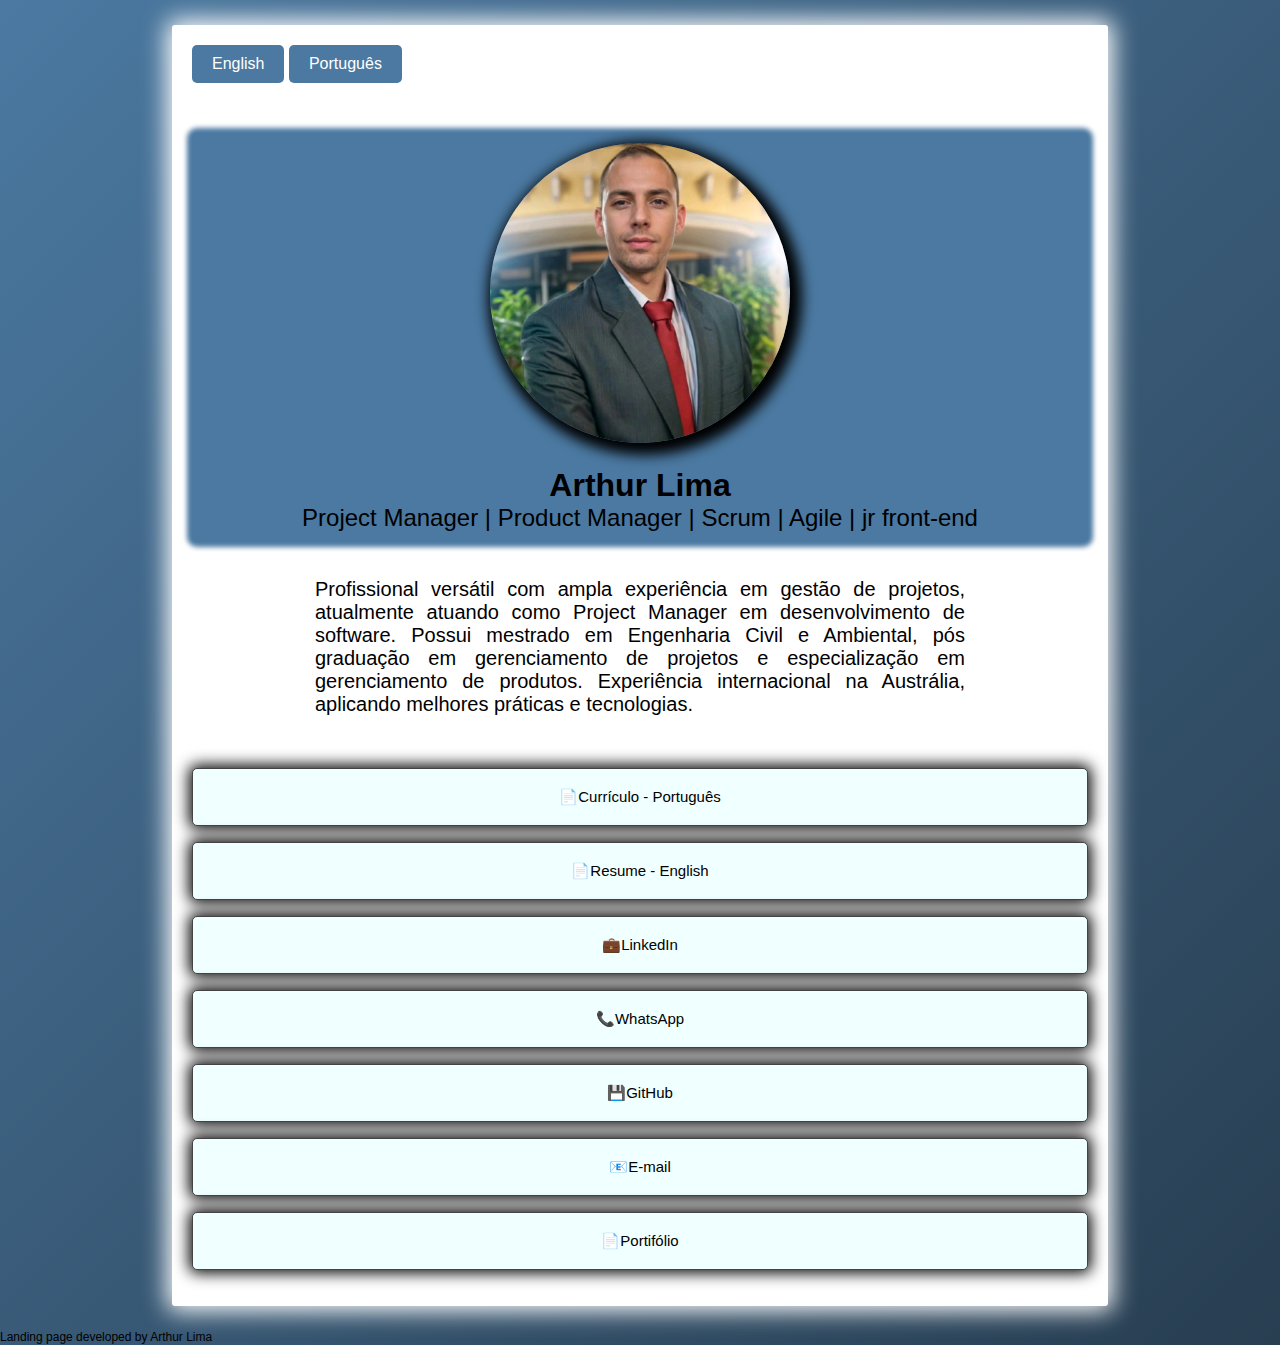
<file: index.html>
<!DOCTYPE html>
<html lang="en">

<head>
    <meta charset="UTF-8">
    <meta name="viewport" content="width=device-width, initial-scale=1.0">
    <title>Arthur Lima - Project Manager</title>

    <!-- SEO Meta Tags -->
    <meta name="description" content="Perfil profissional de Arthur Lima, Project Manager com ampla experiência em gestão de projetos de TI.">
    <meta name="keywords" content="Project Manager, Gestão de Projetos, Tecnologia da Informação, Arthur Lima">
    <meta name="robots" content="index, follow">
    <meta property="og:title" content="Arthur Lima - Project Manager">
    <meta property="og:description" content="Project Manager com experiência internacional e visão estratégica.">
    <meta property="og:image" content="https://artciclo.github.io/meuperfil/images/avatar.jpeg">
    <meta property="og:image:alt" content="Foto de perfil do Arthur Lima">
    <meta property="og:url" content="https://artciclo.github.io/meuperfil/">
    <link rel="icon" href="images/favicon.ico" type="image/x-icon">

    <!-- CSS -->
    <link rel="stylesheet" href="styles/style.css">
    <link rel="stylesheet" href="styles/normalize.css">
</head>

<body>
    <div class="container">
        <!-- Troca de Idioma -->
        <div class="language-switch">
            <button onclick="changeLanguage('en')">English</button>
            <button onclick="changeLanguage('pt')">Português</button>
        </div>

        <!-- Perfil -->
        
        <div class="profile">
            <div class="profile__header">
                <img src="images/avatar.jpeg" alt="Arthur Lima" class="profile__image">
                <h1>Arthur Lima</h1>
                <h2>Project Manager | Product Manager | Scrum | Agile | jr front-end</h2>
            </div>

            <!-- Sobre Mim -->
            <div class="profile__about">
                <p id="about-text">
                    Profissional versátil com ampla experiência em gestão de projetos, atualmente atuando como Project Manager em desenvolvimento de software. Possui mestrado em Engenharia Civil e Ambiental, pós graduação em gerenciamento de projetos e especialização em gerenciamento de produtos. Experiência internacional na Austrália, aplicando melhores práticas e tecnologias.
                </p>
            </div>

            <!-- Links -->
            <div class="links">
                <ul>
                    <li><a href="files/PT Arthur Lima's CV.pdf" download><span class="emoji">&#x1F4C4;</span> Currículo - Português</a></li>
                    <li><a href="files/EN Arthur Lima's CV.pdf" download><span class="emoji">&#x1F4C4;</span> Resume - English</a></li>
                    <li><a href="https://www.linkedin.com/in/artciclo/" target="_blank"><span class="emoji">&#128188;</span> LinkedIn</a></li>
                    <li><a href="https://whatsa.me/5519993294204" target="_blank"><span class="emoji">&#x1F4DE;</span> WhatsApp</a></li>
                    <li><a href="https://github.com/artciclo" target="_blank"><span class="emoji">&#x1F4BE;</span> GitHub</a></li>
                    <li><a href="mailto:artciclo@gmail.com"><span class="emoji">&#x1F4E7;</span> E-mail</a></li>
                    <li><a href="portifolio.html"><span class="emoji"> &#x1F4C4; </span> Portifólio</a></li>

                    <!--<li><a href=""><span class="emoji">&#x1F4E7;</span> Certificados</a></li>
                    <li><a href=""><span class="emoji">&#x1F4E7;</span> Portifólio </a></li>
                    -->
                </ul>
            </div>
        </div>
    </div>

    <!-- JavaScript para troca de idiomas -->
    <script>
        function changeLanguage(lang) {
            const aboutText = document.getElementById('about-text');
            if (lang === 'en') {
                aboutText.textContent = "Versatile professional with extensive experience in project management, currently working as a Project Manager in software development. Master's degree in Civil and Environmental Engineering, postgraduate degree in project management and specialization in product management. International experience in Australia, applying best practices and technologies.";
                 }

            else {
                aboutText.textContent = "Profissional versátil com ampla experiência em gestão de projetos, atualmente atuando como Project Manager em desenvolvimento de software. Possui mestrado em Engenharia Civil e Ambiental, pós graduação em gerenciamento de projetos e especialização em gerenciamento de produtos. Experiência internacional na Austrália, aplicando melhores práticas e tecnologias.";
            }
        }
    </script>
    <div class="footer"><footer>Landing page developed by Arthur Lima</footer>
    </div>
    </body>

</html>
</file>
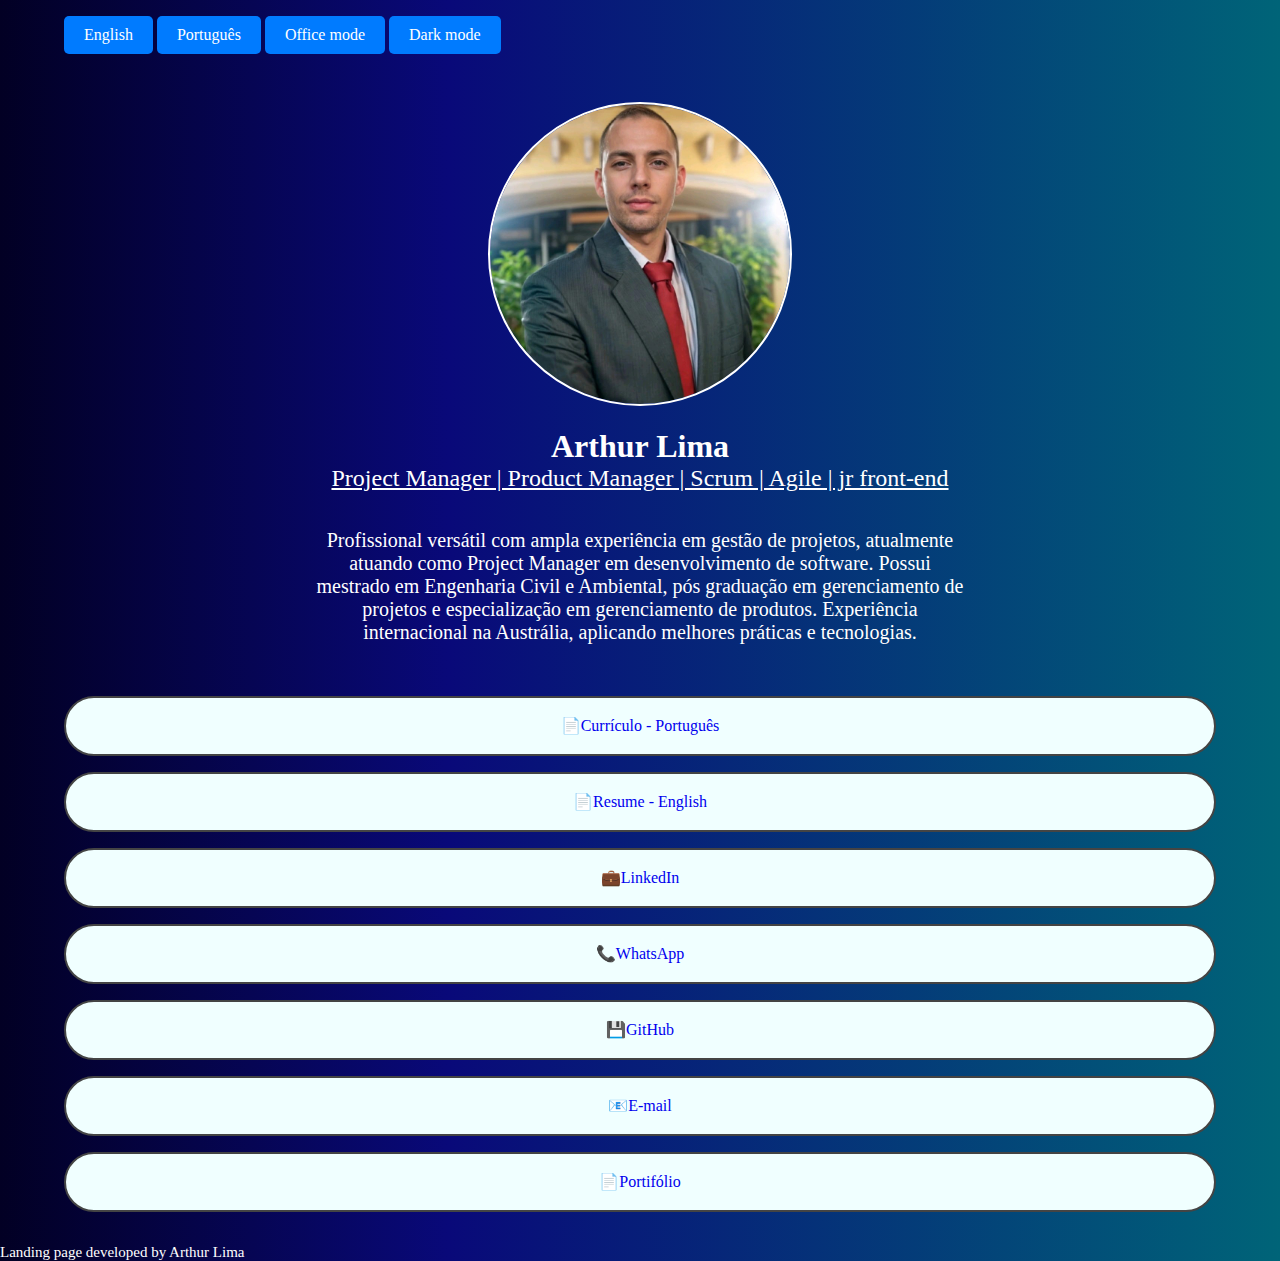
<file: index2.html>
<!--SUMMER MODE-->
<!DOCTYPE html>
<html lang="en">
  <head>
    <meta charset="UTF-8" />
    <meta name="viewport" content="width=device-width, initial-scale=1.0" />
    <title>Arthur Lima - Project Manager</title>

    <!-- SEO Meta Tags -->
    <meta
      name="description"
      content="Perfil profissional de Arthur Lima, Project Manager com ampla experiência em gestão de projetos de TI."
    />
    <meta
      name="keywords"
      content="Project Manager, Gestão de Projetos, Tecnologia da Informação, Arthur Lima"
    />
    <meta name="robots" content="index, follow" />
    <meta property="og:title" content="Arthur Lima - Project Manager" />
    <meta
      property="og:description"
      content="Project Manager com experiência internacional e visão estratégica."
    />
    <meta
      property="og:image"
      content="https://artciclo.github.io/meuperfil/images/avatar.jpeg"
    />
    <meta property="og:image:alt" content="Foto de perfil do Arthur Lima" />
    <meta property="og:url" content="https://artciclo.github.io/meuperfil/" />
    <link rel="icon" href="images/favicon.ico" type="image/x-icon" />

    <!-- CSS -->
    <link rel="stylesheet" href="styles/style2.css" />
    <link rel="stylesheet" href="styles/normalize.css" />
  </head>

  <body>
    <div class="container">
      <!-- Troca de Idioma -->
      <div class="language-switch">
        <button onclick="changeLanguage('en')">English</button>
        <button onclick="changeLanguage('pt')">Português</button>
        <button onclick="window.location.href= 'index.html'">
          Office mode
        </button>
        <button onclick="window.location.href= 'index3.html'">Dark mode</button>
      </div>

      <!-- Perfil -->

      <div class="profile">
        <div class="profile__header">
          <img
            src="images/avatar.jpeg"
            alt="Arthur Lima"
            class="profile__image"
          />
          <h1>Arthur Lima</h1>
          <h2>
            Project Manager | Product Manager | Scrum | Agile | jr front-end
          </h2>
        </div>

        <!-- Sobre Mim -->
        <div class="profile__about">
          <p id="about-text">
            Profissional versátil com ampla experiência em gestão de projetos,
            atualmente atuando como Project Manager em desenvolvimento de
            software. Possui mestrado em Engenharia Civil e Ambiental, pós
            graduação em gerenciamento de projetos e especialização em
            gerenciamento de produtos. Experiência internacional na Austrália,
            aplicando melhores práticas e tecnologias.
          </p>
        </div>

        <!-- Links -->
        <div class="links">
          <ul>
            <li>
              <a href="files/PT Arthur Lima's CV.pdf" download
                ><span class="emoji">&#x1F4C4;</span> Currículo - Português</a
              >
            </li>
            <li>
              <a href="files/EN Arthur Lima's CV.pdf" download
                ><span class="emoji">&#x1F4C4;</span> Resume - English</a
              >
            </li>
            <li>
              <a href="https://www.linkedin.com/in/artciclo/" target="_blank"
                ><span class="emoji">&#128188;</span> LinkedIn</a
              >
            </li>
            <li>
              <a href="https://whatsa.me/5519993294204" target="_blank"
                ><span class="emoji">&#x1F4DE;</span> WhatsApp</a
              >
            </li>
            <li>
              <a href="https://github.com/artciclo" target="_blank"
                ><span class="emoji">&#x1F4BE;</span> GitHub</a
              >
            </li>
            <li>
              <a href="mailto:artciclo@gmail.com"
                ><span class="emoji">&#x1F4E7;</span> E-mail</a
              >
            </li>
            <li>
              <a href="portifolio.html"
                ><span class="emoji"> &#x1F4C4; </span> Portifólio</a
              >
            </li>

            <!--<li><a href=""><span class="emoji">&#x1F4E7;</span> Certificados</a></li>
                    <li><a href=""><span class="emoji">&#x1F4E7;</span> Portifólio </a></li>
                    -->
          </ul>
        </div>
      </div>
    </div>

    <!-- JavaScript para troca de idiomas -->
    <script>
      function changeLanguage(lang) {
        const aboutText = document.getElementById("about-text");
        if (lang === "en") {
          aboutText.textContent =
            "Versatile professional with extensive experience in project management, currently working as a Project Manager in software development. Master's degree in Civil and Environmental Engineering, postgraduate degree in project management and specialization in product management. International experience in Australia, applying best practices and technologies.";
        } else {
          aboutText.textContent =
            "Profissional versátil com ampla experiência em gestão de projetos, atualmente atuando como Project Manager em desenvolvimento de software. Possui mestrado em Engenharia Civil e Ambiental, pós graduação em gerenciamento de projetos e especialização em gerenciamento de produtos. Experiência internacional na Austrália, aplicando melhores práticas e tecnologias.";
        }
      }
    </script>
    <div class="footer">
      <footer>Landing page developed by Arthur Lima</footer>
    </div>
  </body>
</html>
</file>
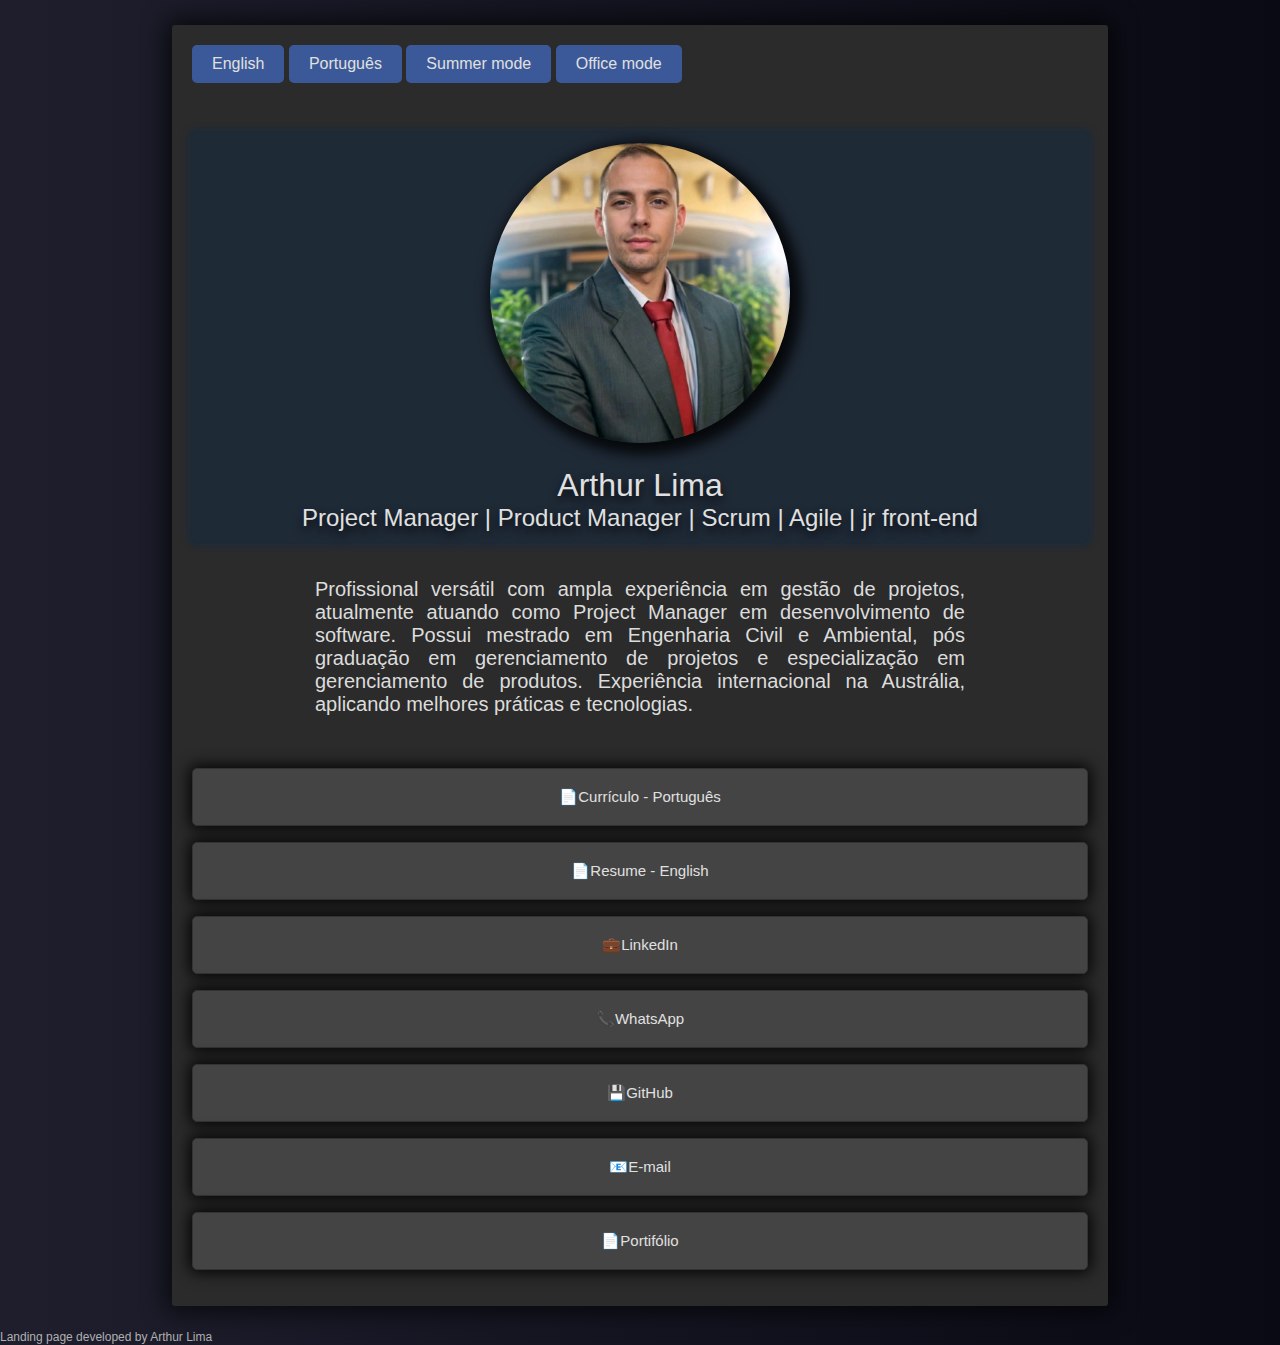
<file: index3.html>
<!--Dark MODE-->
<!DOCTYPE html>
<html lang="en">
  <head>
    <meta charset="UTF-8" />
    <meta name="viewport" content="width=device-width, initial-scale=1.0" />
    <title>Arthur Lima - Project Manager</title>

    <!-- SEO Meta Tags -->
    <meta
      name="description"
      content="Perfil profissional de Arthur Lima, Project Manager com ampla experiência em gestão de projetos de TI."
    />
    <meta
      name="keywords"
      content="Project Manager, Gestão de Projetos, Tecnologia da Informação, Arthur Lima"
    />
    <meta name="robots" content="index, follow" />
    <meta property="og:title" content="Arthur Lima - Project Manager" />
    <meta
      property="og:description"
      content="Project Manager com experiência internacional e visão estratégica."
    />
    <meta
      property="og:image"
      content="https://artciclo.github.io/meuperfil/images/avatar.jpeg"
    />
    <meta property="og:image:alt" content="Foto de perfil do Arthur Lima" />
    <meta property="og:url" content="https://artciclo.github.io/meuperfil/" />
    <link rel="icon" href="images/favicon.ico" type="image/x-icon" />

    <!-- CSS -->
    <link rel="stylesheet" href="styles/style3.css" />
    <link rel="stylesheet" href="styles/normalize.css" />
  </head>

  <body>
    <div class="container">
      <!-- Troca de Idioma -->
      <div class="language-switch">
        <button onclick="changeLanguage('en')">English</button>
        <button onclick="changeLanguage('pt')">Português</button>
        <button onclick="window.location.href= 'index2.html'">
          Summer mode
        </button>
        <button onclick="window.location.href= 'index.html'">
          Office mode
        </button>
      </div>

      <!-- Perfil -->

      <div class="profile">
        <div class="profile__header">
          <img
            src="images/avatar.jpeg"
            alt="Arthur Lima"
            class="profile__image"
          />
          <h1>Arthur Lima</h1>
          <h2>
            Project Manager | Product Manager | Scrum | Agile | jr front-end
          </h2>
        </div>

        <!-- Sobre Mim -->
        <div class="profile__about">
          <p id="about-text">
            Profissional versátil com ampla experiência em gestão de projetos,
            atualmente atuando como Project Manager em desenvolvimento de
            software. Possui mestrado em Engenharia Civil e Ambiental, pós
            graduação em gerenciamento de projetos e especialização em
            gerenciamento de produtos. Experiência internacional na Austrália,
            aplicando melhores práticas e tecnologias.
          </p>
        </div>

        <!-- Links -->
        <div class="links">
          <ul>
            <li>
              <a href="files/PT Arthur Lima's CV.pdf" download
                ><span class="emoji">&#x1F4C4;</span> Currículo - Português</a
              >
            </li>
            <li>
              <a href="files/EN Arthur Lima's CV.pdf" download
                ><span class="emoji">&#x1F4C4;</span> Resume - English</a
              >
            </li>
            <li>
              <a href="https://www.linkedin.com/in/artciclo/" target="_blank"
                ><span class="emoji">&#128188;</span> LinkedIn</a
              >
            </li>
            <li>
              <a href="https://whatsa.me/5519993294204" target="_blank"
                ><span class="emoji">&#x1F4DE;</span> WhatsApp</a
              >
            </li>
            <li>
              <a href="https://github.com/artciclo" target="_blank"
                ><span class="emoji">&#x1F4BE;</span> GitHub</a
              >
            </li>
            <li>
              <a href="mailto:artciclo@gmail.com"
                ><span class="emoji">&#x1F4E7;</span> E-mail</a
              >
            </li>
            <li>
              <a href="portifolio.html"
                ><span class="emoji"> &#x1F4C4; </span> Portifólio</a
              >
            </li>

            <!--<li><a href=""><span class="emoji">&#x1F4E7;</span> Certificados</a></li>
                    <li><a href=""><span class="emoji">&#x1F4E7;</span> Portifólio </a></li>
                    -->
          </ul>
        </div>
      </div>
    </div>

    <!-- JavaScript para troca de idiomas -->
    <script>
      function changeLanguage(lang) {
        const aboutText = document.getElementById("about-text");
        if (lang === "en") {
          aboutText.textContent =
            "Versatile professional with extensive experience in project management, currently working as a Project Manager in software development. Master's degree in Civil and Environmental Engineering, postgraduate degree in project management and specialization in product management. International experience in Australia, applying best practices and technologies.";
        } else {
          aboutText.textContent =
            "Profissional versátil com ampla experiência em gestão de projetos, atualmente atuando como Project Manager em desenvolvimento de software. Possui mestrado em Engenharia Civil e Ambiental, pós graduação em gerenciamento de projetos e especialização em gerenciamento de produtos. Experiência internacional na Austrália, aplicando melhores práticas e tecnologias.";
        }
      }
    </script>
    <div class="footer">
      <footer>Landing page developed by Arthur Lima</footer>
    </div>
  </body>
</html>
</file>
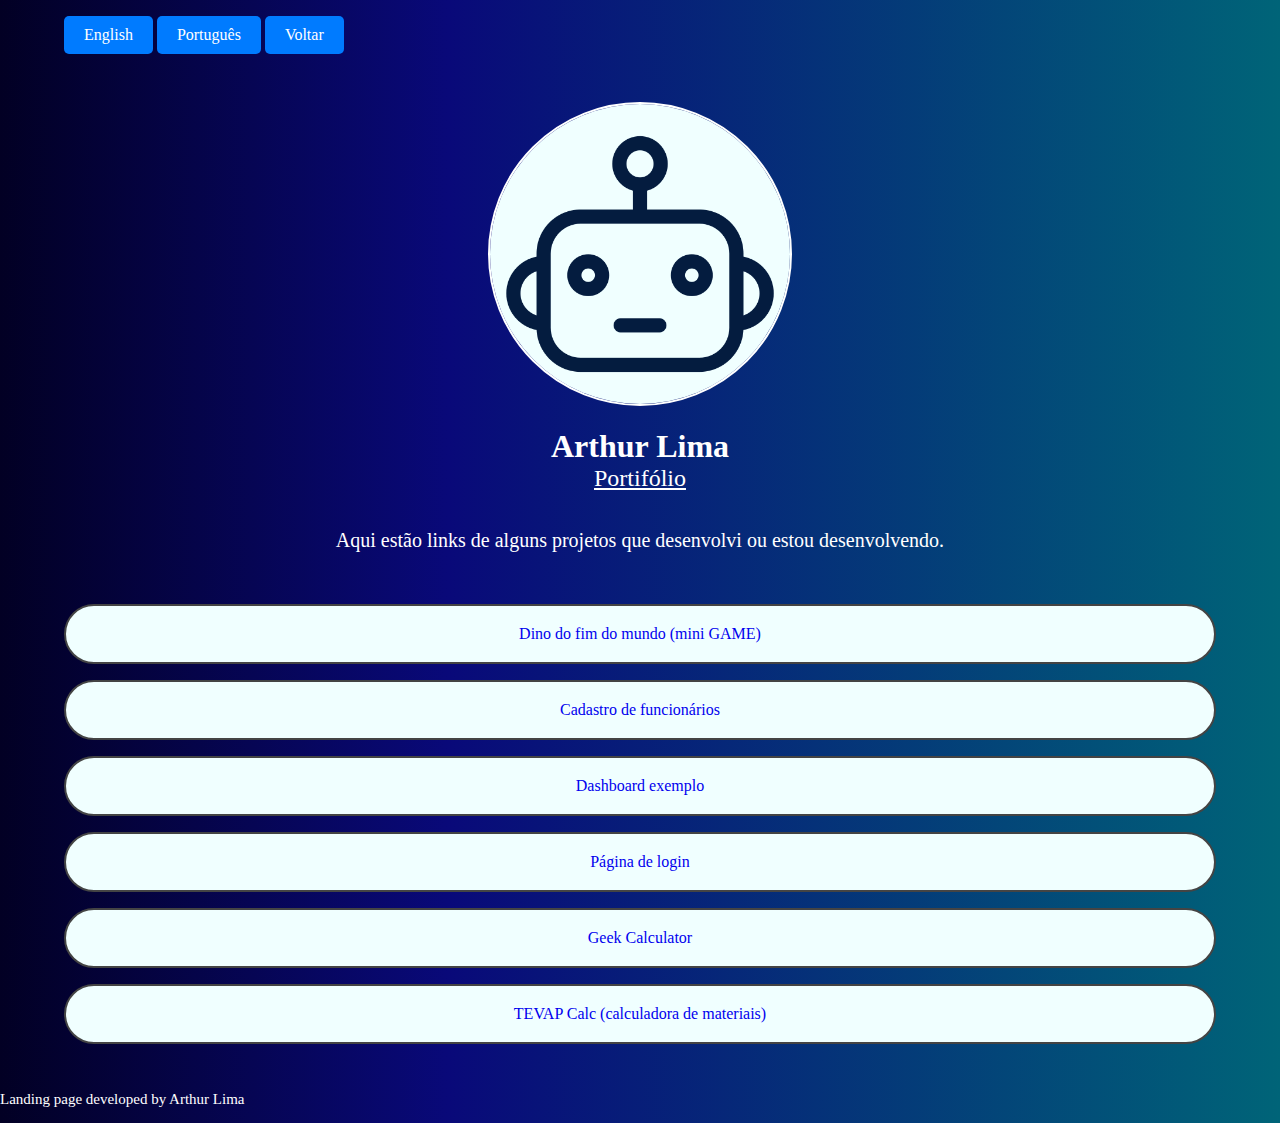
<file: portifolio.html>
<!DOCTYPE html>
<html lang="en">
  <head>
    <meta charset="UTF-8" />
    <meta name="viewport" content="width=device-width, initial-scale=1.0" />
    <title>Arthur Lima - Project Manager</title>

    <!-- SEO Meta Tags -->
    <meta
      name="description"
      content="Perfil profissional de Arthur Lima, Project Manager com ampla experiência em gestão de projetos de TI."
    />
    <meta
      name="keywords"
      content="Project Manager, Gestão de Projetos, Tecnologia da Informação, Arthur Lima"
    />
    <meta name="robots" content="index, follow" />
    <meta property="og:title" content="Arthur Lima - Project Manager" />
    <meta
      property="og:description"
      content="Project Manager com experiência internacional e visão estratégica."
    />
    <meta
      property="og:image"
      content="https://artciclo.github.io/meuperfil/images/avatar.jpeg"
    />
    <meta property="og:image:alt" content="Foto de perfil do Arthur Lima" />
    <meta property="og:url" content="https://artciclo.github.io/meuperfil/" />
    <link rel="icon" href="images/favicon.ico" type="image/x-icon" />

    <!-- CSS -->
    <link rel="stylesheet" href="styles/stylex.css" />
    <link rel="stylesheet" href="styles/normalize.css" />
  </head>

  <body>
    <div class="container">
      <!-- Troca de Idioma -->
      <div class="language-switch">
        <button onclick="changeLanguage('en')">English</button>
        <button onclick="changeLanguage('pt')">Português</button>
        <button onclick="window.location.href= 'index.html'">Voltar</button>
      </div>

      <!-- Perfil -->
      <div class="profile">
        <div class="profile__header">
          <img
            src="images/robo.jpeg"
            alt="Arthur Lima"
            class="profile__image"
          />
          <h1>Arthur Lima</h1>
          <h2>Portifólio</h2>
        </div>

        <!-- Sobre Mim -->
        <div class="profile__about">
          <p id="about-text">
            Aqui estão links de alguns projetos que desenvolvi ou estou
            desenvolvendo.
          </p>
        </div>

        <!-- Links -->
        <div class="links">
          <ul>
            <li>
              <a href="https://artciclo.github.io/skatedino/" target="_blank"
                ><span class="emoji"></span> Dino do fim do mundo (mini GAME)
              </a>
            </li>
            <li>
              <a href="https://artciclo.github.io/cadastro/" target="_blank"
                ><span class="emoji"></span> Cadastro de funcionários
              </a>
            </li>
            <li>
              <a
                href="https://artciclo.github.io/datadashboard/"
                target="_blank"
                ><span class="emoji"></span> Dashboard exemplo
              </a>
            </li>
            <li>
              <a href="https://artciclo.github.io/login/" target="_blank"
                ><span class="emoji"></span> Página de login
              </a>
            </li>
            <li>
              <a
                href="https://artciclo.github.io/geek-calculator/"
                target="_blank"
                ><span class="emoji"></span> Geek Calculator</a
              >
            </li>
            <li>
              <a href="https://artciclo.github.io/TEVAP_CALC/" target="_blank"
                ><span class="emoji"></span> TEVAP Calc (calculadora de
                materiais)
              </a>
            </li>

            <!--<li><a href="https://www.linkedin.com/in/artciclo/" target="_blank"><span class="emoji">&#128188;</span> LinkedIn</a></li>
                    <li><a href="https://whatsa.me/5519993294204" target="_blank"><span class="emoji">&#x1F4DE;</span> WhatsApp</a></li>
                    <li><a href="https://github.com/artciclo" target="_blank"><span class="emoji">&#x1F4BE;</span> GitHub</a></li>
                    <li><a href="mailto:artciclo@gmail.com"><span class="emoji">&#x1F4E7;</span> E-mail</a></li>
                    
                    <li><a href=""><span class="emoji">&#x1F4E7;</span> Certificados</a></li>
                    <li><a href=""><span class="emoji">&#x1F4E7;</span> Portifólio </a></li>
                    -->
          </ul>
        </div>
      </div>
    </div>

    <!-- JavaScript para troca de idiomas -->
    <script>
      function changeLanguage(lang) {
        const aboutText = document.getElementById("about-text");
        if (lang === "en") {
          aboutText.textContent =
            "Here are links to some projects I've developed or am developing.";
        } else {
          aboutText.textContent =
            "Aqui estão links de alguns projetos que desenvolvi ou estou desenvolvendo.";
        }
      }
    </script>
    <div class="footer">
      <footer><p>Landing page developed by Arthur Lima</p></footer>
    </div>
  </body>
</html>
</file>
<file: styles/style.css>
/* OFFICE MODE */
/* Iniciando meu primeiro arquivo CSS */
body {
  background: rgb(255, 245, 249);
  background: -moz-linear-gradient(
    90deg,
    rgb(255, 245, 245) 0%,
    rgb(94, 97, 248) 100%
  );
  background: -webkit-linear-gradient(
    90deg,
    rgb(77, 39, 54) 0%,
    rgba(147, 195, 255, 1) 100%
  );
  background: linear-gradient(
    90deg,
    rgba(255, 245, 249, 1) 0%,
    rgba(147, 195, 255, 1) 100%
  );
  filter: progid:DXImageTransform.Microsoft.gradient(startColorstr="#fff5f9", endColorstr="#93c3ff", GradientType=1);
  margin: 0;
  padding: 0;
  background-size: cover;
  justify-content: center;
  align-items: center;
  font-family: Arial, sans-serif;
  background: linear-gradient(135deg, #4b79a1, #283e51);
  background-repeat: no-repeat;
}

.container {
  max-width: 100%;
  width: 100%;
  min-width: 70%;
  margin: 25px auto;
  padding: 16px;
  position: relative;
  width: 350px;
  padding: 20px;
  background: #ffffff;
  border-radius: 3px;
  box-shadow: 0 0 25px 5px rgb(255, 255, 255);
}

.language-switch {
  margin-bottom: 20px;
}

button {
  background-color: #4b79a1;
  color: #fff;
  border: none;
  padding: 10px 20px;
  margin: 5px;
  cursor: pointer;
  border-radius: 5px;
  transition: background-color 0.3s;
}

button:hover {
  background-color: #0056b3;
}

.destaque {
  color: red;
}

.profile {
  margin-top: 50px;
}

.profile__header img {
  width: 100%;
  max-width: 300px;
  height: auto;
  object-fit: cover;
  border-radius: 50%;
  display: block;
  margin: 0 auto 24px auto;
  box-shadow: 5px 5px 13px 7px black;
}

.profile__header {
  background: #4b79a1;
  border-radius: 5px;
  align-items: center;
  position: static;
  align-items: center;
  justify-content: center;
  padding: 10px 0;
  box-shadow: 0px 0px 5px 5px #4b79a1;
}

.profile__header h2 {
  font-weight: 400;
  margin: 0;
  text-shadow: 0, 5px 0, 5px 0, 5px black;
}

.profile__header h1 {
  margin: 0;
  text-shadow: 0, 5px 0, 5px 0, 5px black;
}

.profile__header,
.profile__about {
  text-align: center;
}

.profile__about {
  display: flex;
  flex-direction: column;
  align-items: center;
  max-width: 100%;
  width: 90%;
  margin: 0 auto;
  padding: 16px;
  text-align: justify;
}

.profile__about div {
  margin: auto;
}

.profile__about p {
  width: 100%;
  max-width: 650px;
  text-align: justify;
  font-size: 20px;
}

.profile__about .destaque {
  color: white;
}

a.destaque {
  color: blue;
}

.links ul {
  list-style: none;
  padding: 0;
}

.links a {
  display: flex;
  height: 56px;
  border: solid #444 1px;
  border-radius: 5px;
  text-decoration: none;
  padding: 0 24px;
  align-items: center;
  justify-content: center;
  margin-bottom: 16px;
  transition: all 0.3s ease;
  background-color: azure;
  box-shadow: 0px 0px 15px 3px black;
  font-size: 15px;
  color: black;
  font-weight: 50px;
}

.links a:hover {
  color: #fff;
  background-color: #4b79a1;
  box-shadow: 0px 0px 15px 5px #4b79a1;
  font-weight: lighter 100;
}

.links__itens {
  width: 100%;
  text-align: center;
}

.footer {
  font-size: 12px;
}
/* Media queries para responsividade */
@media screen and (max-width: 768px) {
  .profile {
    margin-top: 20px;
  }
  .profile__about p {
    font-size: 18px;
  }
}

@media screen and (max-width: 480px) {
  .profile__header img {
    max-width: 150px;
  }
  .profile__about p {
    font-size: 16px;
  }
  .links a {
    height: 48px;
    border-radius: 15px;
  }
}
</file>
<file: styles/style2.css>
/* Iniciando meu primeiro arquivo CSS */
body {
    background: rgb(2,0,36);
    background: linear-gradient(90deg, rgba(2,0,36,1) 0%, rgba(9,9,121,1) 35%, rgba(0,100,120,1) 100%);
    filter: progid:DXImageTransform.Microsoft.gradient(startColorstr="#fff5f9", endColorstr="#93c3ff", GradientType=1);
    margin: 0;
    padding: 0;
    box-sizing: border-box;
}

.container {
    max-width: 100%;
    width: 90%;
    margin: 0 auto;
    padding: 16px;
}

.language-switch {
    margin-bottom: 20px;
}

button {
    background-color: #007bff;
    color: #fff;
    border: none;
    padding: 10px 20px;
    margin: 5px;
    cursor: pointer;
    border-radius: 5px;
    transition: background-color 0.3s;
}

button:hover {
    background-color: #0056b3;
}

.destaque {
    color: red;
}

.profile {
    margin-top: 50px;

}

.profile__header img {
    width: 100%;
    max-width: 300px;
    height: auto;
    object-fit: cover;
    border-radius: 50%;
    display: block;
    margin: 0 auto 24px auto;
    outline: solid 2px;
    background-color:azure;
    color: #fff;
    
}

.profile__header h2 {
    font-weight: 400;
    margin: 0;
    text-shadow: 0,5px 0,5px 0,5px black;
    text-decoration: underline;
    color: #fff;
}

.profile__header h1 {
    margin: 0;
    text-shadow: 0,5px 0,5px 0,5px black;
    color: #fff;
    
}

.profile__header, .profile__about {
    text-align: center;
    color: #fff;
}

.profile__about {
    display: flex;
    flex-direction: column;
    align-items: center;
    max-width: 100%;
    width: 90%;
    margin: 0 auto;
    padding: 16px;
}

.profile__about div {
    margin: auto;
}

.profile__about p {
    width: 100%;
    max-width: 650px;
    text-align: center;
    font-size: 20px;
}

.profile__about .destaque {
    color: white;
}

a.destaque {
    color: blue;
}

.links ul {
    list-style: none;
    padding: 0;
}

.links a {
    display: flex;
    height: 56px;
    border: solid #444 2px;
    border-radius: 35px;
    text-decoration: none;
    padding: 0 24px;
    align-items: center;
    justify-content: center;
    margin-bottom: 16px;
    transition: all 0.3s ease;
    background-color: azure;
}

.links a:hover {
    border: solid rgb(105, 141, 141) 2px;
    color: #f6ea96;
    background-color: rgb(145, 199, 199);
}

.links__itens {
    width: 100%;
    text-align: center;
}

.footer {
    font-size: 15px;
    color: #fff;
}
/* Media queries para responsividade */
@media screen and (max-width: 768px) {
    .profile {
        margin-top: 20px;
    }
    .profile__about p {
        font-size: 18px;
    }
}

@media screen and (max-width: 480px) {
    .profile__header img {
        max-width: 150px;
    }
    .profile__about p {
        font-size: 16px;
    }
    .links a {
        height: 48px;
        border-radius: 25px;
    }
}
</file>
<file: styles/style3.css>
/* Iniciando meu primeiro arquivo CSS */
body {
  background: rgb(20, 20, 30);
  background: -moz-linear-gradient(
    90deg,
    rgb(30, 30, 45) 0%,
    rgb(10, 10, 20) 100%
  );
  background: -webkit-linear-gradient(
    90deg,
    rgb(30, 30, 45) 0%,
    rgb(10, 10, 20) 100%
  );
  background: linear-gradient(90deg, rgb(30, 30, 45) 0%, rgb(10, 10, 20) 100%);
  filter: progid:DXImageTransform.Microsoft.gradient(startColorstr="#1e1e2d", endColorstr="#0a0a14", GradientType=1);
  margin: 0;
  padding: 0;
  background-size: cover;
  justify-content: center;
  align-items: center;
  font-family: Arial, sans-serif;
}

.container {
  max-width: 100%;
  width: 100%;
  min-width: 70%;
  margin: 25px auto;
  padding: 20px;
  background: #2b2b2b;
  border-radius: 3px;
  box-shadow: 0 0 25px 5px rgba(0, 0, 0, 0.7);
  max-width: 100%;
  width: 100%;
  min-width: 70%;
  margin: 25px auto;
  padding: 16px;
  position: relative;
  width: 350px;
  padding: 20px;
  border-radius: 3px;
}

.language-switch {
  margin-bottom: 20px;
}

button {
  background-color: #3b5998;
  color: #e0e0e0;
  border: none;
  padding: 10px 20px;
  margin: 5px;
  cursor: pointer;
  border-radius: 5px;
  transition: background-color 0.3s;
}

button:hover {
  background-color: #264d73;
}

.destaque {
  color: #ff6b6b;
}

.profile {
  margin-top: 50px;
}

.profile__header img {
  width: 100%;
  max-width: 300px;
  height: auto;
  object-fit: cover;
  border-radius: 50%;
  display: block;
  margin: 0 auto 24px auto;
  box-shadow: 5px 5px 13px 7px rgba(0, 0, 0, 0.8);
}

.profile__header {
  background: #1f2a37;
  border-radius: 5px;
  align-items: center;
  padding: 10px 0;
  box-shadow: 0px 0px 5px 5px #1f2a37;
}

.profile__header h2,
.profile__header h1 {
  font-weight: 400;
  margin: 0;
  text-shadow: 0 5px 10px rgba(0, 0, 0, 0.8);
  color: #e0e0e0;
  text-align: center;
}

.profile__about {
  display: flex;
  flex-direction: column;
  align-items: center;
  max-width: 100%;
  width: 90%;
  margin: 0 auto;
  padding: 16px;
  text-align: justify;
}

.profile__about p {
  width: 100%;
  max-width: 650px;
  text-align: justify;
  font-size: 20px;
  color: #dcdcdc;
}

.profile__about .destaque {
  color: #ff9f43;
}

a.destaque {
  color: #82ccdd;
}

.links ul {
  list-style: none;
  padding: 0;
}

.links a {
  display: flex;
  height: 56px;
  border: solid #333 1px;
  border-radius: 5px;
  text-decoration: none;
  padding: 0 24px;
  align-items: center;
  justify-content: center;
  margin-bottom: 16px;
  transition: all 0.3s ease;
  background-color: #444;
  box-shadow: 0px 0px 15px 3px rgba(0, 0, 0, 0.9);
  font-size: 15px;
  color: #e0e0e0;
}

.links a:hover {
  color: #e0e0e0;
  background-color: #3b5998;
  box-shadow: 0px 0px 15px 5px #3b5998;
}

.links__itens {
  width: 100%;
  text-align: center;
}

.footer {
  font-size: 12px;
  color: #b0b0b0;
}

/* Media queries para responsividade */
@media screen and (max-width: 768px) {
  .profile {
    margin-top: 20px;
  }
  .profile__about p {
    font-size: 18px;
  }
}

@media screen and (max-width: 480px) {
  .profile__header img {
    max-width: 150px;
  }
  .profile__about p {
    font-size: 16px;
  }
  .links a {
    height: 48px;
    border-radius: 15px;
  }
}
</file>
<file: styles/stylex.css>
/* Iniciando meu primeiro arquivo CSS */
body {
    background: rgb(2,0,36);
    background: linear-gradient(90deg, rgba(2,0,36,1) 0%, rgba(9,9,121,1) 35%, rgba(0,100,120,1) 100%);
    filter: progid:DXImageTransform.Microsoft.gradient(startColorstr="#fff5f9", endColorstr="#93c3ff", GradientType=1);
    margin: 0;
    padding: 0;
    box-sizing: border-box;
}

.container {
    max-width: 100%;
    width: 90%;
    margin: 0 auto;
    padding: 16px;
}

.language-switch {
    margin-bottom: 20px;
}

button {
    background-color: #007bff;
    color: #fff;
    border: none;
    padding: 10px 20px;
    margin: 5px;
    cursor: pointer;
    border-radius: 5px;
    transition: background-color 0.3s;
}

button:hover {
    background-color: #0056b3;
}

.destaque {
    color: red;
}

.profile {
    margin-top: 50px;

}

.profile__header img {
    width: 100%;
    max-width: 300px;
    height: auto;
    object-fit: cover;
    border-radius: 50%;
    display: block;
    margin: 0 auto 24px auto;
    outline: solid 2px;
    background-color:azure;
    color: #fff;
    
}

.profile__header h2 {
    font-weight: 400;
    margin: 0;
    text-shadow: 0,5px 0,5px 0,5px black;
    text-decoration: underline;
    color: #fff;
}

.profile__header h1 {
    margin: 0;
    text-shadow: 0,5px 0,5px 0,5px black;
    color: #fff;
    
}

.profile__header, .profile__about {
    text-align: center;
    color: #fff;
}

.profile__about {
    display: flex;
    flex-direction: column;
    align-items: center;
    max-width: 100%;
    width: 90%;
    margin: 0 auto;
    padding: 16px;
}

.profile__about div {
    margin: auto;
}

.profile__about p {
    width: 100%;
    max-width: 650px;
    text-align: center;
    font-size: 20px;
}

.profile__about .destaque {
    color: white;
}

a.destaque {
    color: blue;
}

.links ul {
    list-style: none;
    padding: 0;
}

.links a {
    display: flex;
    height: 56px;
    border: solid #444 2px;
    border-radius: 35px;
    text-decoration: none;
    padding: 0 24px;
    align-items: center;
    justify-content: center;
    margin-bottom: 16px;
    transition: all 0.3s ease;
    background-color: azure;
}

.links a:hover {
    border: solid rgb(105, 141, 141) 2px;
    color: #f6ea96;
    background-color: rgb(145, 199, 199);
}

.links__itens {
    width: 100%;
    text-align: center;
}

.footer {
    font-size: 15px;
    color: #fff;
}
/* Media queries para responsividade */
@media screen and (max-width: 768px) {
    .profile {
        margin-top: 20px;
    }
    .profile__about p {
        font-size: 18px;
    }
}

@media screen and (max-width: 480px) {
    .profile__header img {
        max-width: 150px;
    }
    .profile__about p {
        font-size: 16px;
    }
    .links a {
        height: 48px;
        border-radius: 25px;
    }
}
</file>
